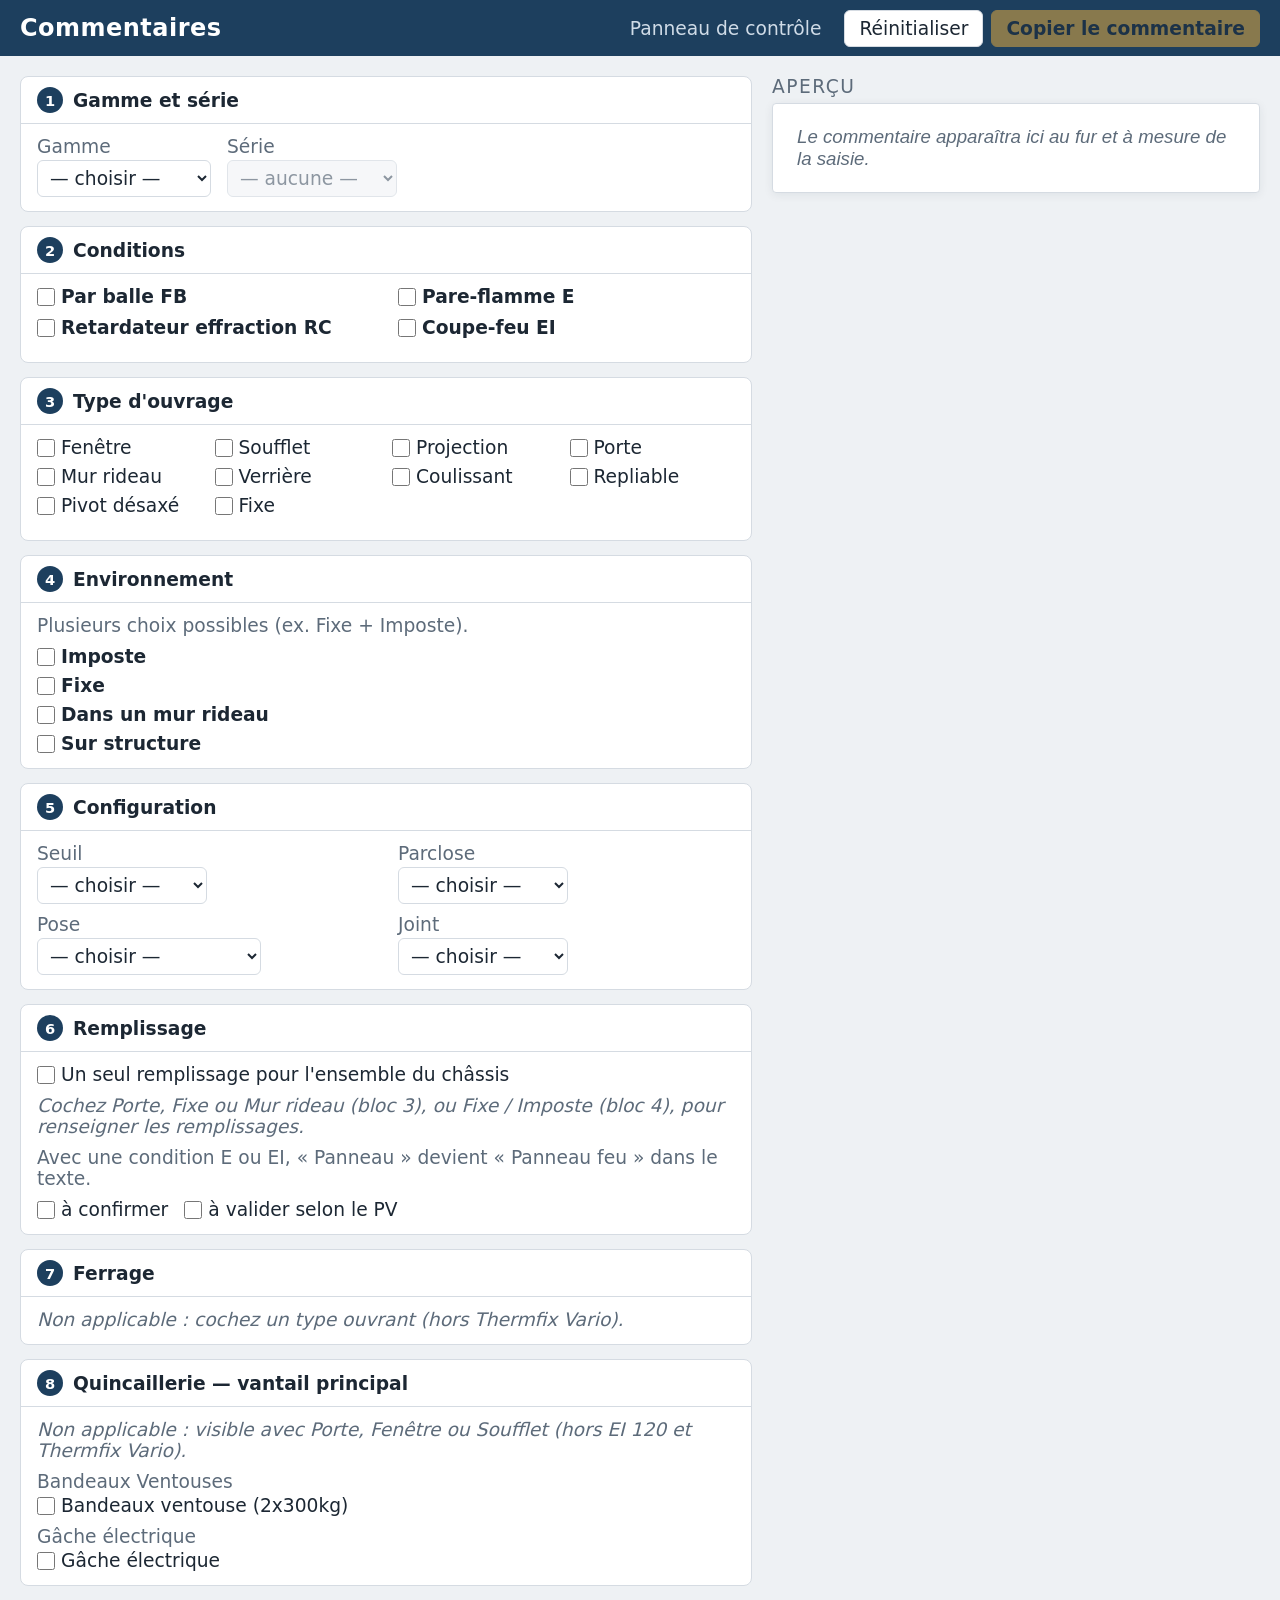
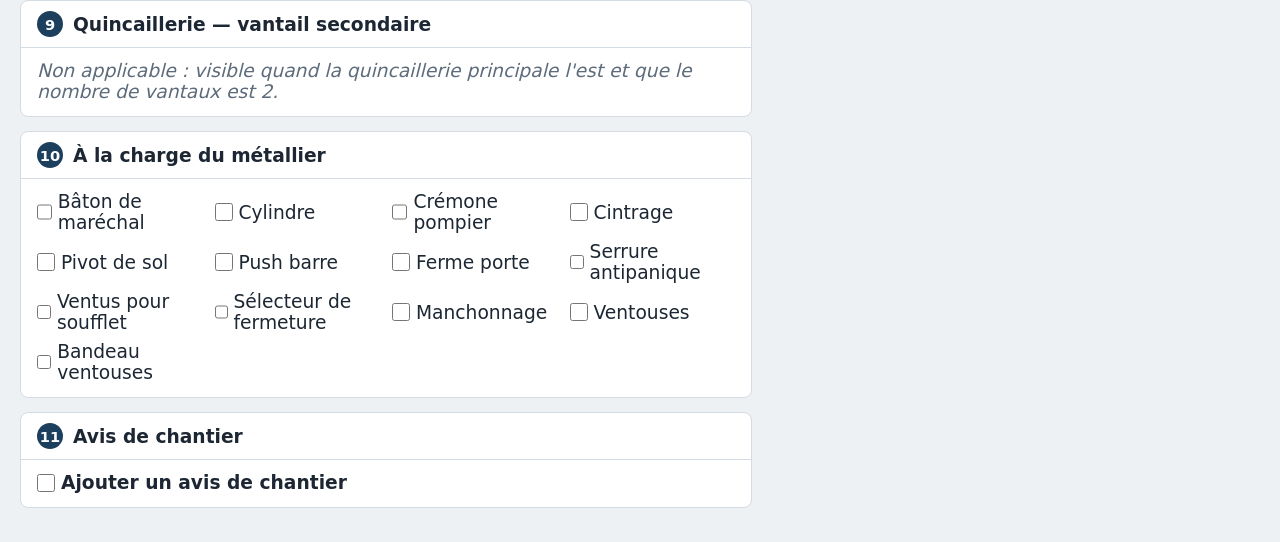
<file: index.html>
<!doctype html>
<html lang="fr">
<head>
  <meta charset="utf-8">
  <meta name="viewport" content="width=device-width, initial-scale=1">
  <title>Commentaires</title>
  <link rel="icon" href="data:image/svg+xml,%3Csvg xmlns='http://www.w3.org/2000/svg' viewBox='0 0 32 32'%3E%3Crect width='32' height='32' rx='6' fill='%231d3f5e'/%3E%3Cpath d='M8 10h16M8 16h16M8 22h10' stroke='white' stroke-width='3' stroke-linecap='round'/%3E%3C/svg%3E">
  <link rel="manifest" href="manifest.webmanifest">
  <meta name="theme-color" content="#1d3f5e">
  <link rel="apple-touch-icon" href="icones/apple-touch-icon.png">
  <link rel="stylesheet" href="css/style.css">
</head>
<body>
  <header class="entete">
    <h1>Commentaires</h1>
    <div class="actions">
      <button type="button" class="btn" id="btn-installer" hidden title="Installer Commentaires comme une application sur ce poste">Installer l'application</button>
      <a class="btn discret" href="admin.html">Panneau de contrôle</a>
      <button type="button" class="btn" id="btn-reinit">Réinitialiser</button>
      <button type="button" class="btn principal" id="btn-copier" disabled>Copier le commentaire</button>
    </div>
  </header>

  <main class="page">
    <div class="col-form">
      <form id="formulaire" autocomplete="off" onsubmit="return false">
        <p class="chargement">Chargement…</p>
      </form>
    </div>
    <aside class="col-apercu" aria-label="Aperçu du commentaire">
      <div class="apercu-titre">Aperçu</div>
      <div class="feuille"><div id="apercu"></div></div>
    </aside>
  </main>

  <dialog id="dlg-ventouses">
    <form method="dialog">
      <h2>Ventouses</h2>
      <p class="note">Texte libre — une ligne = une puce. Ex. : Bandeau ventouses (300kg)</p>
      <textarea rows="6" aria-label="Texte ventouses"></textarea>
      <div class="actions">
        <button class="btn" value="annuler">Annuler</button>
        <button class="btn principal" value="ok">Valider</button>
      </div>
    </form>
  </dialog>

  <div id="toast" role="status" aria-live="polite"></div>

  <script src="js/regles.js"></script>
  <script src="js/generateur.js"></script>
  <script src="js/donnees.js"></script>
  <script src="js/formulaire.js"></script>
  <script src="js/app.js"></script>
  <script src="js/pwa.js"></script>
</body>
</html>
</file>
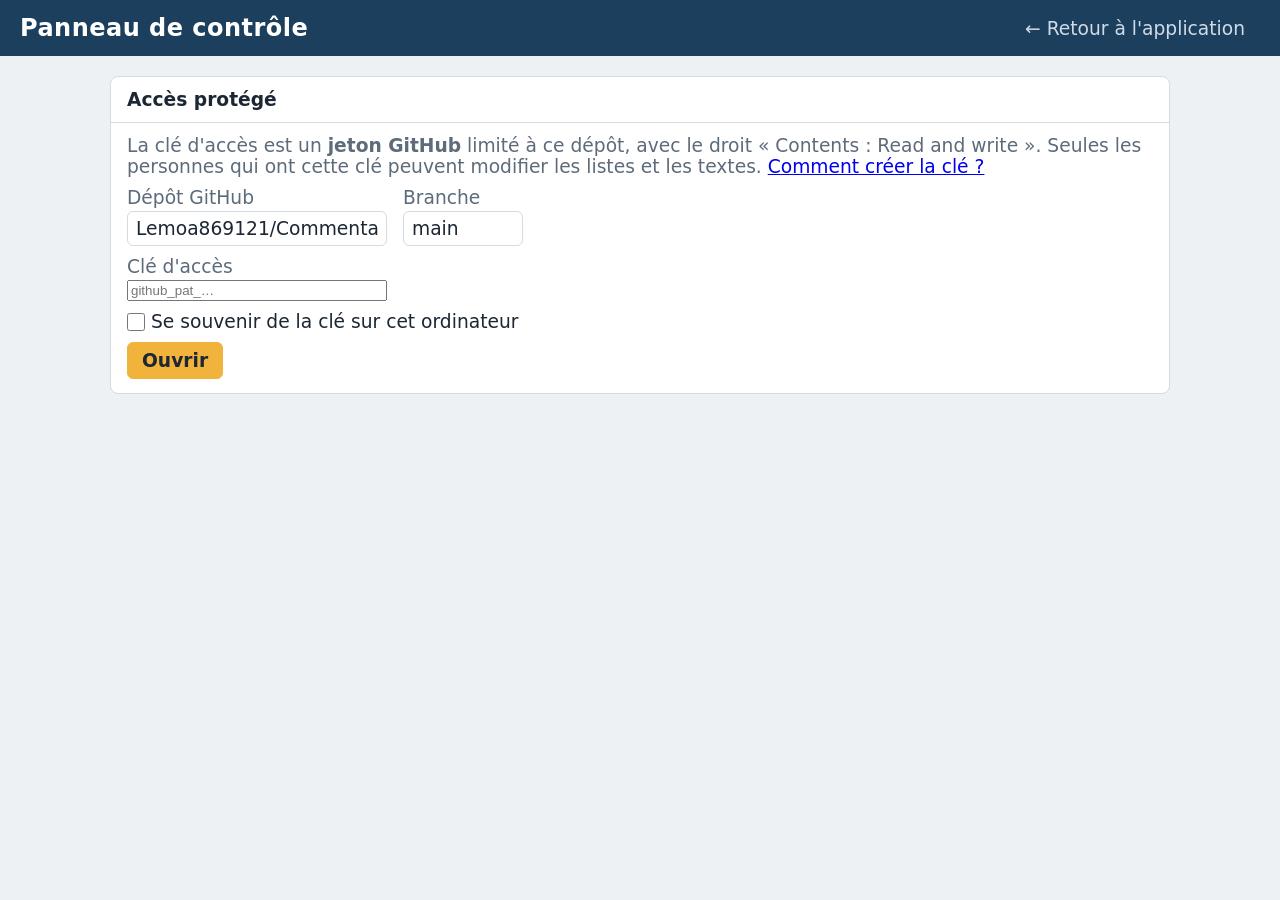
<file: admin.html>
<!doctype html>
<html lang="fr">
<head>
  <meta charset="utf-8">
  <meta name="viewport" content="width=device-width, initial-scale=1">
  <title>Commentaires — Panneau de contrôle</title>
  <meta name="robots" content="noindex">
  <link rel="icon" href="data:image/svg+xml,%3Csvg xmlns='http://www.w3.org/2000/svg' viewBox='0 0 32 32'%3E%3Crect width='32' height='32' rx='6' fill='%231d3f5e'/%3E%3Cpath d='M8 10h16M8 16h16M8 22h10' stroke='white' stroke-width='3' stroke-linecap='round'/%3E%3C/svg%3E">
  <link rel="manifest" href="manifest.webmanifest">
  <meta name="theme-color" content="#1d3f5e">
  <link rel="apple-touch-icon" href="icones/apple-touch-icon.png">
  <link rel="stylesheet" href="css/style.css">
  <link rel="stylesheet" href="css/admin.css">
</head>
<body>
  <header class="entete">
    <h1>Panneau de contrôle</h1>
    <div class="actions">
      <a class="btn discret" href="index.html">← Retour à l'application</a>
      <button type="button" class="btn" id="btn-deconnexion" hidden>Se déconnecter</button>
      <button type="button" class="btn principal" id="btn-enregistrer" hidden>Enregistrer</button>
    </div>
  </header>

  <main class="admin">
    <!-- Connexion -->
    <section class="bloc" id="connexion">
      <h2>Accès protégé</h2>
      <div class="corps">
        <p class="note">La clé d'accès est un <strong>jeton GitHub</strong> limité à ce dépôt, avec le droit
          « Contents : Read and write ». Seules les personnes qui ont cette clé peuvent modifier les listes et les textes.
          <a href="#aide-cle" id="lien-aide">Comment créer la clé ?</a></p>
        <div class="rangee">
          <div class="champ"><span class="lbl">Dépôt GitHub</span><input type="text" id="depot" value="Lemoa869121/Commentaires"></div>
          <div class="champ"><span class="lbl">Branche</span><input type="text" id="branche" value="main" class="court"></div>
        </div>
        <div class="champ"><span class="lbl">Clé d'accès</span><input type="password" id="cle" autocomplete="current-password" placeholder="github_pat_…"></div>
        <label class="chk"><input type="checkbox" id="memoriser"> <span>Se souvenir de la clé sur cet ordinateur</span></label>
        <div class="rangee"><button type="button" class="btn principal" id="btn-connexion">Ouvrir</button><span id="msg-connexion" class="note"></span></div>
        <div id="aide-cle" class="aide" hidden>
          <ol>
            <li>Sur GitHub : photo de profil → <em>Settings</em> → <em>Developer settings</em> → <em>Personal access tokens</em> → <em>Fine-grained tokens</em> → <em>Generate new token</em>.</li>
            <li>Nom : « Commentaires admin » ; expiration au choix.</li>
            <li><em>Repository access</em> : <em>Only select repositories</em> → <strong>Commentaires</strong>.</li>
            <li><em>Permissions</em> → <em>Repository permissions</em> → <strong>Contents : Read and write</strong>.</li>
            <li>Générez, copiez la clé et collez-la ici. Ne la partagez qu'avec les administrateurs.</li>
          </ol>
        </div>
      </div>
    </section>

    <!-- Éditeur -->
    <div id="editeur" hidden>
      <nav class="onglets" role="tablist">
        <button type="button" role="tab" data-onglet="gammes" aria-selected="true">Gammes et séries</button>
        <button type="button" role="tab" data-onglet="conditions">Conditions et types</button>
        <button type="button" role="tab" data-onglet="listes">Listes et cases à cocher</button>
        <button type="button" role="tab" data-onglet="textes">Textes automatiques</button>
      </nav>
      <div id="etat-modif" class="note"></div>
      <section class="panneau" id="p-gammes"></section>
      <section class="panneau" id="p-conditions" hidden></section>
      <section class="panneau" id="p-listes" hidden></section>
      <section class="panneau" id="p-textes" hidden></section>
      <p class="note secours">Sans connexion à GitHub, vous pouvez aussi
        <a href="#" id="dl-config">télécharger config.json</a> et <a href="#" id="dl-textes">textes.json</a>
        puis les déposer à la main dans le dossier <code>data/</code> du dépôt.</p>
    </div>
  </main>

  <div id="toast" role="status" aria-live="polite"></div>

  <script src="js/regles.js"></script>
  <script src="js/donnees.js"></script>
  <script src="js/admin.js"></script>
  <script src="js/pwa.js"></script>
</body>
</html>
</file>
<file: css/style.css>
:root {
  --fond: #eef1f4;
  --carte: #ffffff;
  --encre: #1c2733;
  --doux: #5d6b7a;
  --trait: #d5dbe2;
  --accent: #1d3f5e;
  --accent-clair: #e3ecf5;
  --alerte: #a33a1c;
  --alerte-fond: #fdf0ea;
  --rayon: 8px;
  --entete: 56px;
  font-family: "Segoe UI", system-ui, -apple-system, Roboto, Arial, sans-serif;
  color: var(--encre);
}
* { box-sizing: border-box; }
body { margin: 0; background: var(--fond); font-size: 14pt; }
[hidden] { display: none !important; }

/* ---------- en-tête ---------- */
.entete {
  position: sticky; top: 0; z-index: 10; height: var(--entete);
  display: flex; align-items: center; justify-content: space-between; gap: 12px;
  padding: 0 20px; background: var(--accent); color: #fff;
}
.entete h1 { margin: 0; font-size: 18pt; font-weight: 600; letter-spacing: .02em; }
.actions { display: flex; gap: 8px; align-items: center; flex-wrap: wrap; }

.btn {
  font: inherit; font-size: 14pt; padding: 7px 14px; border-radius: 6px; cursor: pointer;
  border: 1px solid var(--trait); background: #fff; color: var(--encre); text-decoration: none;
}
.btn:hover { background: #f5f7f9; }
.btn.principal { background: #f2b33d; border-color: #f2b33d; color: #1c2733; font-weight: 600; }
.btn.principal:hover { background: #e9a522; }
.btn:disabled { opacity: .5; cursor: not-allowed; }
.entete .btn.discret { background: transparent; color: #cfdbe7; border-color: transparent; }
.entete .btn.discret:hover { color: #fff; text-decoration: underline; }
.btn.petit { padding: 4px 10px; font-size: 14pt; }
.btn:focus-visible, input:focus-visible, select:focus-visible, textarea:focus-visible {
  outline: 2px solid #f2b33d; outline-offset: 1px;
}

/* ---------- mise en page ---------- */
.page { display: grid; grid-template-columns: minmax(0, 3fr) minmax(0, 2fr); gap: 20px; padding: 20px; align-items: start; }
.col-apercu { position: sticky; top: calc(var(--entete) + 20px); }
.apercu-titre { font-size: 14pt; text-transform: uppercase; letter-spacing: .08em; color: var(--doux); margin-bottom: 6px; }
.feuille {
  background: #fff; border: 1px solid var(--trait); border-radius: 4px; box-shadow: 0 2px 10px rgba(20, 40, 60, .07);
  padding: 22px 24px; max-height: calc(100vh - var(--entete) - 80px); overflow-y: auto;
}
#apercu { font-family: Arial, Helvetica, sans-serif; font-size: 14pt; width: 70ch; max-width: 100%; color: #000; }
.apercu-vide { color: var(--doux); font-family: inherit; font-style: italic; margin: 0; }

/* ---------- blocs ---------- */
.bloc { background: var(--carte); border: 1px solid var(--trait); border-radius: var(--rayon); margin-bottom: 14px; }
.bloc h2 {
  margin: 0; padding: 10px 16px; font-size: 14pt; font-weight: 600; border-bottom: 1px solid var(--trait);
  display: flex; align-items: center; gap: 10px;
}
.num {
  display: inline-grid; place-items: center; width: 26px; height: 26px; border-radius: 50%;
  background: var(--accent); color: #fff; font-size: 11pt;
}
.corps { padding: 12px 16px 14px; display: flex; flex-direction: column; gap: 10px; }
.cond { display: contents; }
.cond > * { }
.sous-bloc { border-left: 3px solid var(--accent-clair); padding: 4px 0 4px 12px; display: flex; flex-direction: column; gap: 6px; }
.sous-bloc h3 { margin: 0; font-size: 14pt; color: var(--accent); }
.rangee { display: flex; flex-wrap: wrap; gap: 8px 16px; align-items: flex-end; }
.deux-col { display: grid; grid-template-columns: 1fr 1fr; gap: 10px 24px; }
.deux-col > div { display: flex; flex-direction: column; gap: 10px; }
.champ { display: flex; flex-direction: column; gap: 3px; min-width: 0; }
.lbl { font-size: 14pt; color: var(--doux); }
.lbl-inline { font-size: 14pt; color: var(--doux); }
.groupe { display: flex; flex-wrap: wrap; align-items: center; gap: 8px 12px; }

select, input[type=text], input[type=number], textarea {
  font: inherit; font-size: 14pt; padding: 6px 8px; border: 1px solid var(--trait); border-radius: 6px; background: #fff; color: var(--encre);
  min-width: 0; max-width: 100%;
}
select { min-width: 170px; }
select:disabled { background: #f3f5f7; color: var(--doux); }
input.court { width: 90px; }
textarea { width: 100%; resize: vertical; }
.avec-unite { display: inline-flex; align-items: center; gap: 4px; }
.unite { font-size: 14pt; color: var(--doux); }

.chk { display: inline-flex; align-items: center; gap: 6px; cursor: pointer; user-select: none; }
.chk input { width: 18px; height: 18px; accent-color: var(--accent); margin: 0; }
.chk.fort span { font-weight: 600; }
.chk.grise { opacity: .4; cursor: not-allowed; }
.grille-types { display: grid; grid-template-columns: repeat(auto-fill, minmax(150px, 1fr)); gap: 8px 12px; }
.liste-env { display: flex; flex-direction: column; gap: 8px; }
.condition { display: flex; flex-direction: column; gap: 6px; }
.puces-niveaux { display: flex; flex-wrap: wrap; gap: 6px 14px; padding-left: 22px; }
.element { display: flex; flex-direction: column; gap: 6px; padding: 6px 0; border-top: 1px dashed #e6eaee; }
.element:first-of-type { border-top: none; }
.details { padding-left: 22px; display: flex; flex-direction: column; gap: 6px; }
.etiquette { font-size: 14pt; background: var(--accent-clair); color: var(--accent); padding: 2px 8px; border-radius: 10px; }
.resume { font-size: 14pt; color: var(--doux); font-style: italic; }
.note { margin: 0; font-size: 14pt; color: var(--doux); }
.note.vide { font-style: italic; }
.alerte { background: var(--alerte-fond); color: var(--alerte); border: 1px solid #f0c7b6; border-radius: 6px; padding: 8px 12px; font-size: 14pt; }
.chargement { color: var(--doux); }

/* ---------- boîte de dialogue ---------- */
dialog { border: none; border-radius: var(--rayon); padding: 0; width: min(520px, calc(100vw - 32px)); box-shadow: 0 20px 50px rgba(0, 0, 0, .25); }
dialog::backdrop { background: rgba(20, 30, 40, .45); }
dialog form { padding: 18px; display: flex; flex-direction: column; gap: 10px; }
dialog h2 { margin: 0; font-size: 16pt; }
dialog .actions { justify-content: flex-end; }

/* ---------- toast ---------- */
#toast {
  position: fixed; left: 50%; bottom: 24px; transform: translate(-50%, 20px); opacity: 0; pointer-events: none;
  background: var(--encre); color: #fff; padding: 10px 16px; border-radius: 6px; font-size: 14pt; transition: .2s;
}
#toast.visible { opacity: 1; transform: translate(-50%, 0); }
#toast.erreur { background: var(--alerte); }

/* ---------- petits écrans ---------- */
@media (max-width: 960px) {
  .page { grid-template-columns: 1fr; padding: 12px 16px; }
  .col-apercu { position: static; }
  .feuille { max-height: none; }
  #apercu { width: auto; }
}
@media (max-width: 560px) {
  .entete { height: auto; padding: 10px 16px; flex-wrap: wrap; position: static; }
  .deux-col { grid-template-columns: 1fr; }
  select { min-width: 0; width: 100%; }
}
.champ > select, .champ > input, .champ > .avec-unite { align-self: flex-start; }
.details .champ > input[type=text] { width: min(460px, 100%); }
</file>
<file: css/admin.css>
.admin { max-width: 1100px; margin: 0 auto; padding: 20px; }
.admin .bloc h2 { padding: 12px 16px; }
.admin input[type=text], .admin input[type=password] { min-width: 260px; }
.admin input.court { min-width: 0; width: 120px; }
.aide { background: #f6f8fa; border-radius: 6px; padding: 8px 14px; font-size: 14pt; }
.aide ol { margin: 6px 0; padding-left: 20px; line-height: 1.6; }

.onglets { display: flex; gap: 4px; border-bottom: 1px solid var(--trait); margin-bottom: 12px; flex-wrap: wrap; }
.onglets button {
  font: inherit; font-size: 14pt; padding: 9px 14px; border: none; background: transparent; cursor: pointer;
  color: var(--doux); border-bottom: 3px solid transparent; margin-bottom: -1px;
}
.onglets button[aria-selected="true"] { color: var(--accent); border-bottom-color: var(--accent); font-weight: 600; }
#etat-modif { margin: 0 0 10px; }
#etat-modif.a-faire { color: var(--alerte); font-weight: 600; }

.panneau { display: flex; flex-direction: column; gap: 10px; }
.panneau h3 { margin: 12px 0 0; font-size: 14pt; }
.carte-admin { background: #fff; border: 1px solid var(--trait); border-radius: var(--rayon); padding: 12px 14px; display: flex; flex-direction: column; gap: 8px; }
.grille-listes { display: grid; grid-template-columns: repeat(auto-fill, minmax(300px, 1fr)); gap: 10px; }
.espace { flex: 1; }
.id { font-size: 11px; color: var(--doux); font-family: ui-monospace, Consolas, monospace; }
.code { font-weight: 700; color: var(--accent); min-width: 32px; align-self: center; }
.btn.danger { color: var(--alerte); border-color: #f0c7b6; }
.btn.danger:hover { background: var(--alerte-fond); }

details summary { cursor: pointer; list-style: revert; }
.resume-texte { font-size: 14pt; color: var(--doux); }
.details-texte { display: flex; flex-direction: column; gap: 10px; margin-top: 10px; }
.champ.large { flex: 1; min-width: 260px; }
.champ.large input { width: 100%; }
.conds { display: flex; flex-direction: column; gap: 6px; }
.cond-ligne { display: flex; flex-wrap: wrap; gap: 6px 18px; align-items: center; }
.niveaux.inactif { opacity: .35; pointer-events: none; }
.texte-long { font-family: ui-monospace, Consolas, monospace; font-size: 14pt; line-height: 1.5; }
.secours { margin-top: 18px; }

@media (max-width: 560px) {
  .admin { padding: 12px 16px; }
  .admin input[type=text], .admin input[type=password] { min-width: 0; width: 100%; }
}

.cases-place { display: flex; flex-direction: column; gap: 6px; }
.cp-entete, .cp-ligne { display: grid; grid-template-columns: minmax(0, 1fr) minmax(0, 1fr) 90px; gap: 10px; align-items: center; }
.cp-entete { font-size: 12pt; color: var(--doux); }
.cp-ligne input[type=text] { min-width: 0; width: 100%; }
.cp-ligne.masquee input[type=text] { opacity: .45; }
@media (max-width: 560px) { .cp-entete { display: none; } .cp-ligne { grid-template-columns: 1fr; } }
</file>
